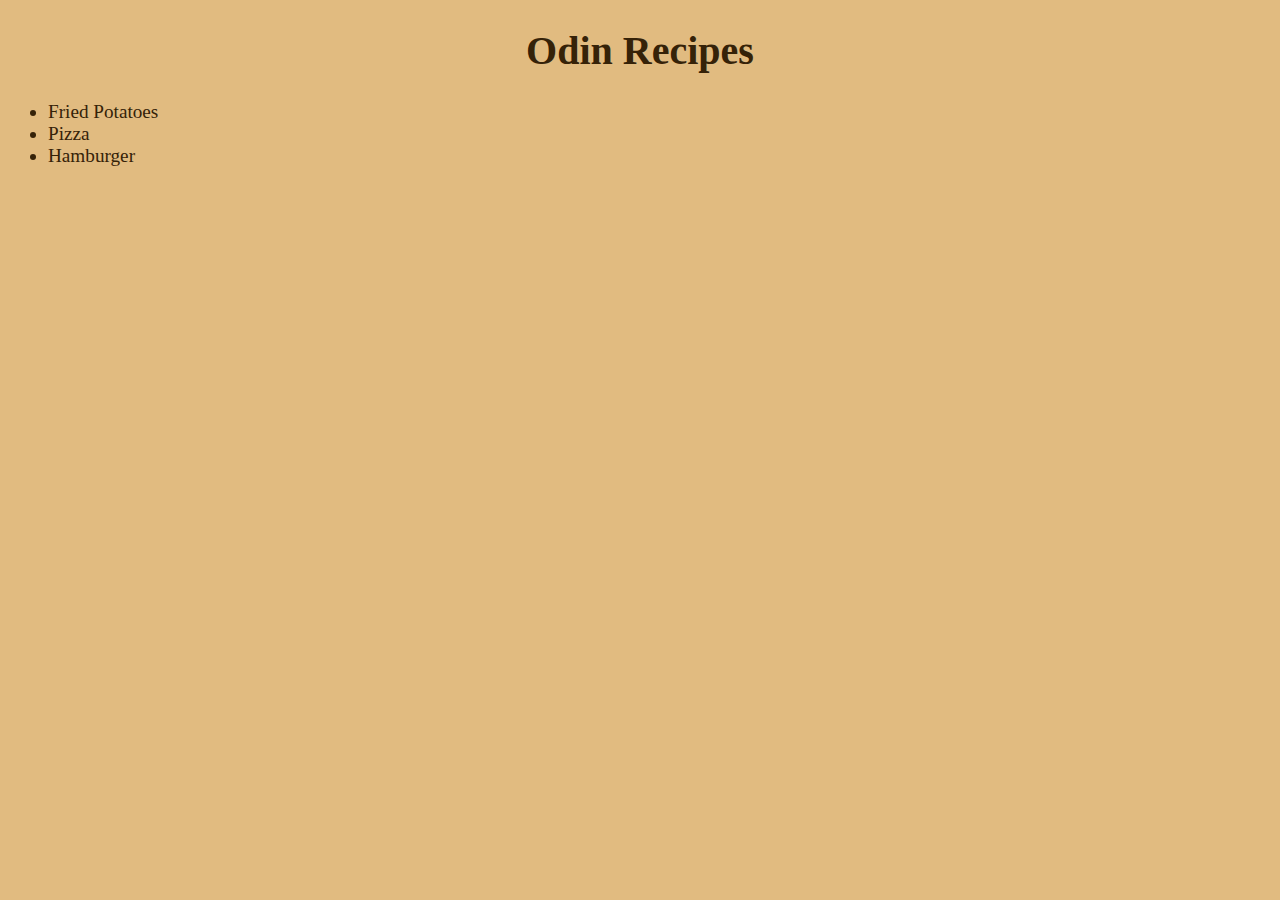
<file: index.html>
<!DOCTYPE html>
<html lang="en">

<head>
    <meta charset="UTF-8">
    <meta http-equiv="X-UA-Compatible" content="IE=edge">
    <meta name="viewport" content="width=device-width, initial-scale=1.0">
    <title>Odin Recipes</title>
    <link rel="stylesheet" href="./style.css">
</head>

<body>
    <h1>Odin Recipes</h1>
    <ul class="recipes-container">
        <li><a href="./recipes/fried-potatoes.html">Fried Potatoes</a></li>
        <li><a href="./recipes/pizza.html">Pizza</a></li>
        <li><a href="./recipes/hamburger.html">Hamburger</a></li>
    </ul>
</body>

</html>
</file>
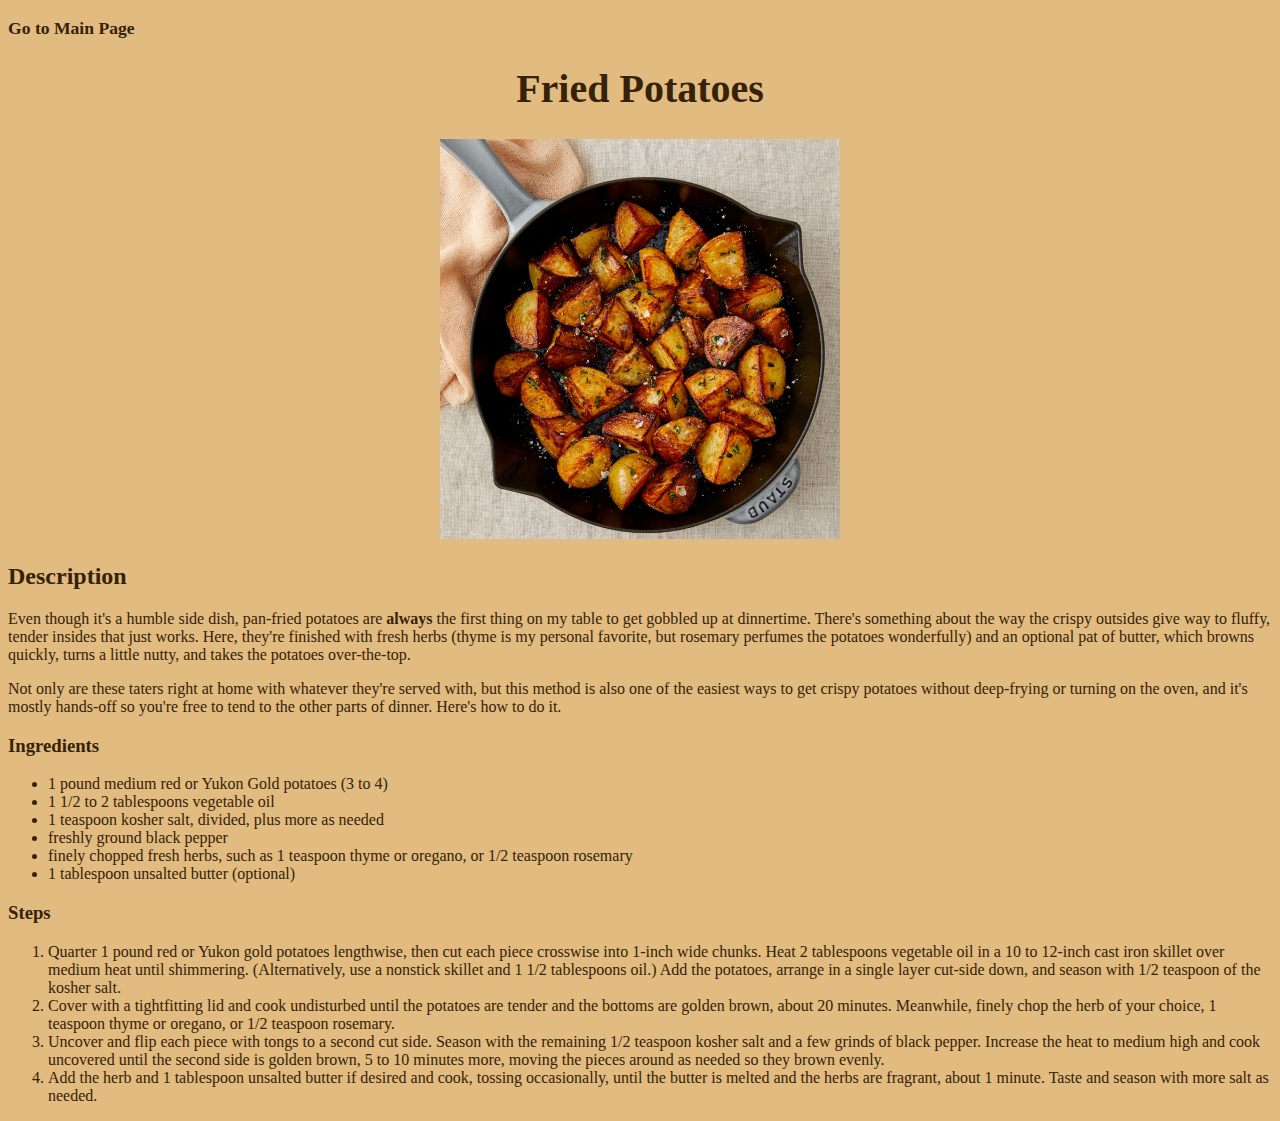
<file: recipes/fried-potatoes.html>
<!DOCTYPE html>
<html lang="en">

<head>
    <meta charset="UTF-8">
    <meta http-equiv="X-UA-Compatible" content="IE=edge">
    <meta name="viewport" content="width=device-width, initial-scale=1.0">
    <title>Fried Potatoes</title>
    <link rel="stylesheet" href="../style.css">
</head>

<body>
    <a href="../index.html">
        <p class="back">Go to Main Page</p>
    </a>
    <h1>Fried Potatoes</h1>

    <div class="center">
        <img src="../img/potato.jpeg" alt="fried-potatoes">
    </div>

    <h2>Description</h2>
    <p>Even though it's a humble side dish, pan-fried potatoes are <strong>always</strong> the first thing on my table
        to get gobbled up
        at dinnertime. There's something about the way the crispy outsides give way to fluffy, tender insides that just
        works. Here, they're finished with fresh herbs (thyme is my personal favorite, but rosemary perfumes the
        potatoes wonderfully) and an optional pat of butter, which browns quickly, turns a little nutty, and takes the
        potatoes over-the-top.</p>
    <p>Not only are these taters right at home with whatever they're served with, but this method is also one of the
        easiest ways to get crispy potatoes without deep-frying or turning on the oven, and it's mostly hands-off so
        you're free to tend to the other parts of dinner. Here's how to do it.
    </p>

    <h3>Ingredients</h3>
    <ul>
        <li>1 pound medium red or Yukon Gold potatoes (3 to 4)</li>
        <li>1 1/2 to 2 tablespoons vegetable oil</li>
        <li>1 teaspoon kosher salt, divided, plus more as needed</li>
        <li>freshly ground black pepper</li>
        <li>finely chopped fresh herbs, such as 1 teaspoon thyme or oregano, or 1/2 teaspoon rosemary</li>
        <li>1 tablespoon unsalted butter (optional)</li>
    </ul>

    <h3>Steps</h3>
    <ol>
        <li>Quarter 1 pound red or Yukon gold potatoes lengthwise, then cut each piece crosswise into 1-inch wide
            chunks. Heat 2 tablespoons vegetable oil in a 10 to 12-inch cast iron skillet over medium heat until
            shimmering. (Alternatively, use a nonstick skillet and 1 1/2 tablespoons oil.) Add the potatoes, arrange in
            a single layer cut-side down, and season with 1/2 teaspoon of the kosher salt.</li>
        <li>Cover with a tightfitting lid and cook undisturbed until the potatoes are tender and the bottoms are golden
            brown, about 20 minutes. Meanwhile, finely chop the herb of your choice, 1 teaspoon thyme or oregano, or 1/2
            teaspoon rosemary.
        </li>
        <li>Uncover and flip each piece with tongs to a second cut side. Season with the remaining 1/2 teaspoon kosher
            salt and a few grinds of black pepper. Increase the heat to medium high and cook uncovered until the second
            side is golden brown, 5 to 10 minutes more, moving the pieces around as needed so they brown evenly.
        </li>
        <li>Add the herb and 1 tablespoon unsalted butter if desired and cook, tossing occasionally, until the butter is
            melted and the herbs are fragrant, about 1 minute. Taste and season with more salt as needed.</li>
    </ol>

</body>

</html>
</file>
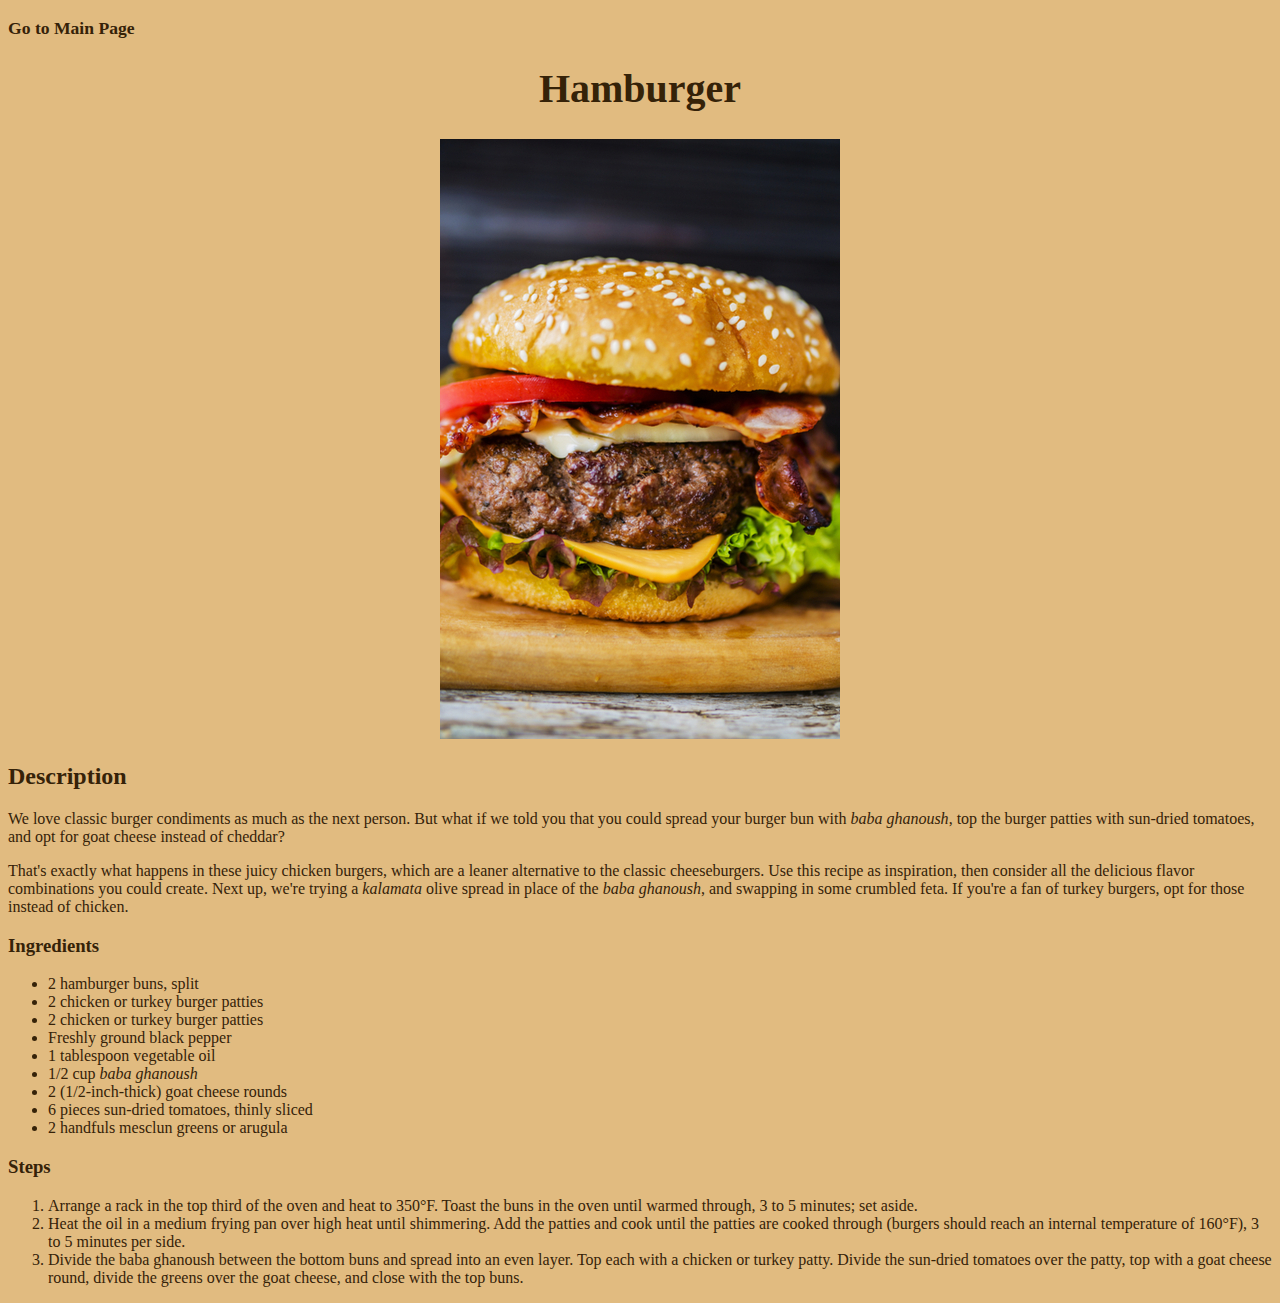
<file: recipes/hamburger.html>
<!DOCTYPE html>
<html lang="en">

<head>
    <meta charset="UTF-8">
    <meta http-equiv="X-UA-Compatible" content="IE=edge">
    <meta name="viewport" content="width=device-width, initial-scale=1.0">
    <title>Hamburger</title>
    <link rel="stylesheet" href="../style.css">
</head>

<body>
    <a href="../index.html">
        <p class="back">Go to Main Page</p>
    </a>
    <h1>Hamburger</h1>
    <div class="center">
        <img src="../img/hamburger.jpg" alt="Hamburger">
    </div>

    <h2>Description</h2>
    <p>We love classic burger condiments as much as the next person. But what if we told you that you could spread your
        burger bun with <em>baba ghanoush</em>, top the burger patties with sun-dried tomatoes, and opt for goat cheese
        instead
        of cheddar?</p>
    <p>That's exactly what happens in these juicy chicken burgers, which are a leaner alternative to the classic
        cheeseburgers. Use this recipe as inspiration, then consider all the delicious flavor combinations you could
        create. Next up, we're trying a <em>kalamata</em> olive spread in place of the <em>baba ghanoush</em>, and
        swapping in some crumbled feta. If you're a fan of turkey burgers, opt for those instead of chicken.
    </p>

    <h3>Ingredients</h3>
    <ul>
        <li>2 hamburger buns, split</li>
        <li>2 chicken or turkey burger patties</li>
        <li>2 chicken or turkey burger patties</li>
        <li>Freshly ground black pepper</li>
        <li>1 tablespoon vegetable oil</li>
        <li>1/2 cup <em>baba ghanoush</em></li>
        <li>2 (1/2-inch-thick) goat cheese rounds</li>
        <li>6 pieces sun-dried tomatoes, thinly sliced</li>
        <li>2 handfuls mesclun greens or arugula</li>
    </ul>

    <h3>Steps</h3>
    <ol>
        <li>Arrange a rack in the top third of the oven and heat to 350°F. Toast the buns in the oven until warmed
            through, 3 to 5 minutes; set aside.
        </li>
        <li>Heat the oil in a medium frying pan over high heat until shimmering. Add the patties and cook until the
            patties are cooked through (burgers should reach an internal temperature of 160°F), 3 to 5 minutes per side.
        </li>
        <li>Divide the baba ghanoush between the bottom buns and spread into an even layer. Top each with a chicken or
            turkey patty. Divide the sun-dried tomatoes over the patty, top with a goat cheese round, divide the greens
            over the goat cheese, and close with the top buns.
        </li>
    </ol>

</body>

</html>
</file>
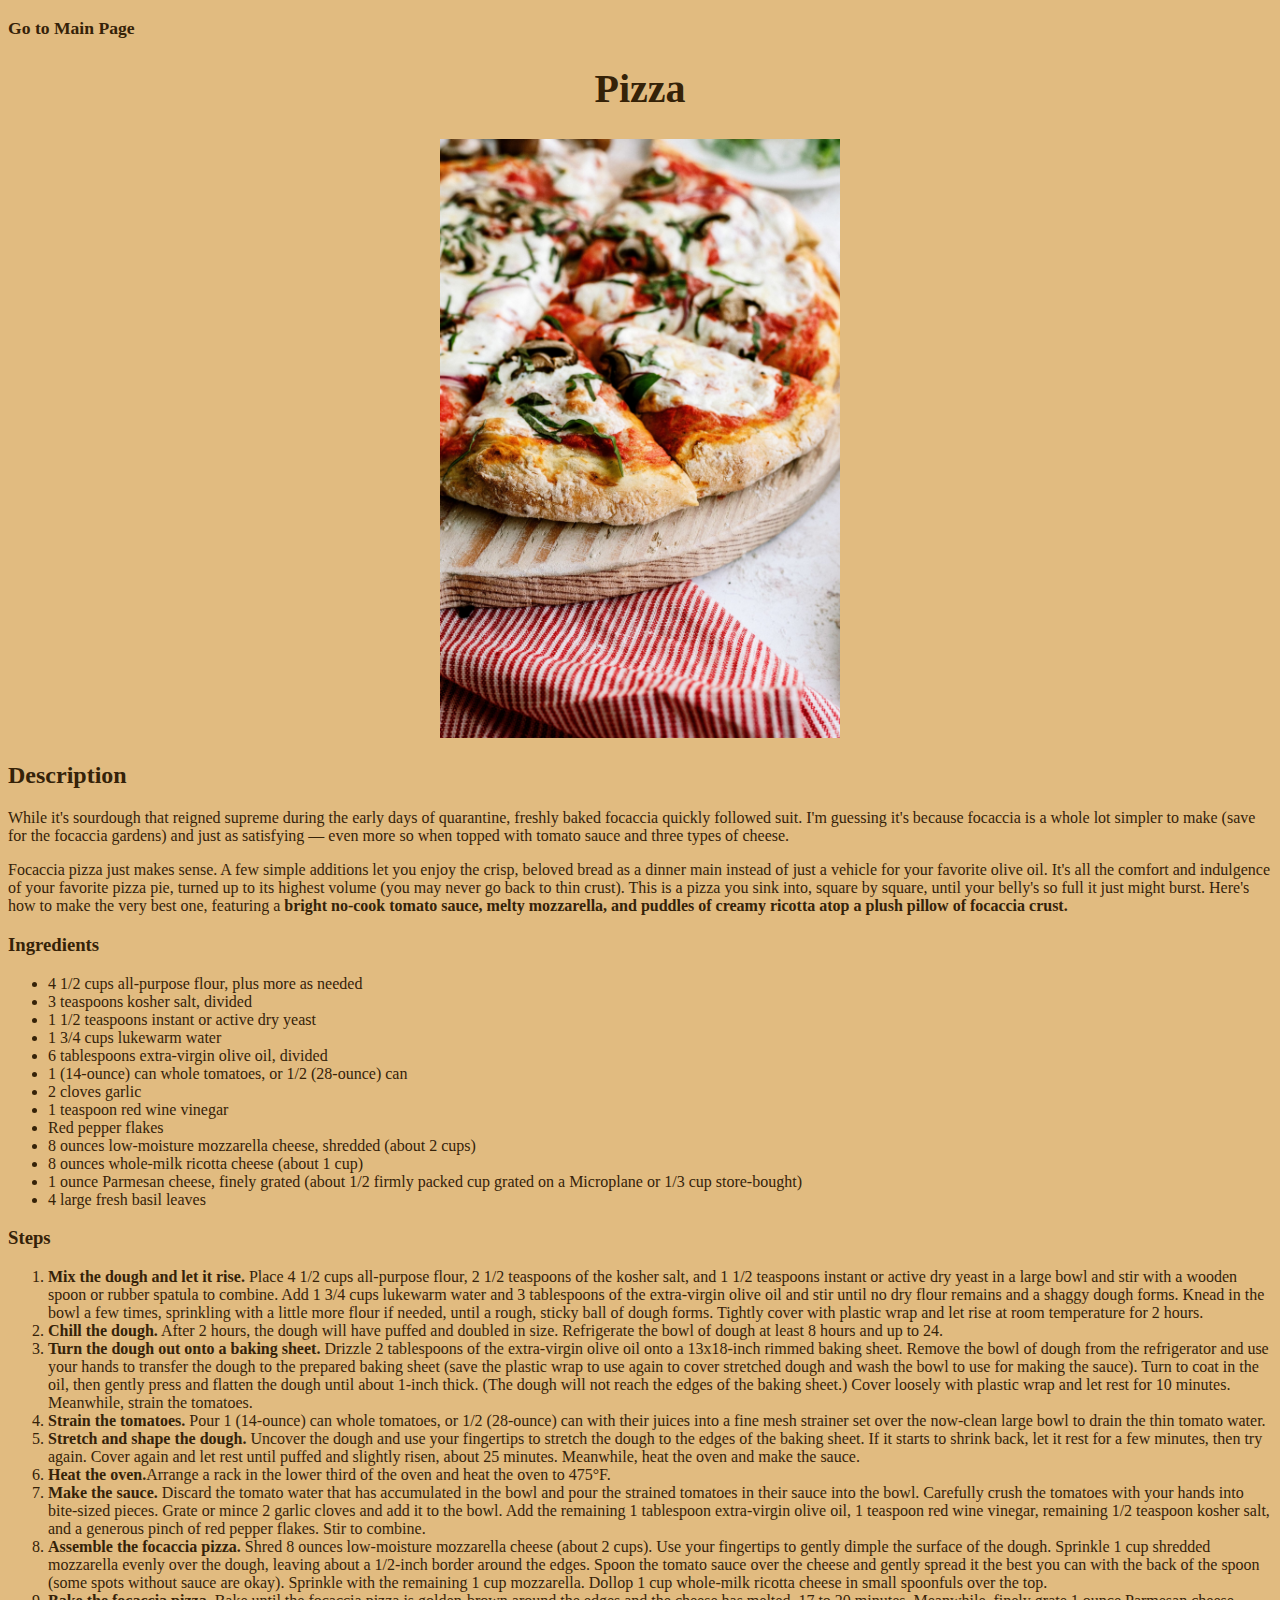
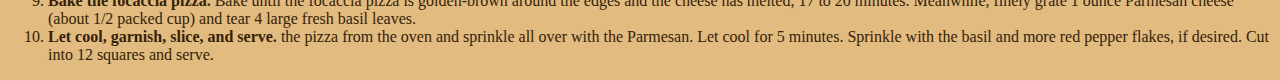
<file: recipes/pizza.html>
<!DOCTYPE html>
<html lang="en">

<head>
    <meta charset="UTF-8">
    <meta http-equiv="X-UA-Compatible" content="IE=edge">
    <meta name="viewport" content="width=device-width, initial-scale=1.0">
    <title>Pizza</title>
    <link rel="stylesheet" href="../style.css">
</head>

<body>
    <a href="../index.html">
        <p class="back">Go to Main Page</p>
    </a>
    <h1>Pizza</h1>

    <div class="center">
        <img src="../img/pizza.jpg" alt="pizza">
    </div>

    <h2>Description</h2>
    <p>While it's sourdough that reigned supreme during the early days of quarantine, freshly baked focaccia quickly
        followed suit. I'm guessing it's because focaccia is a whole lot simpler to make (save for the focaccia gardens)
        and just as satisfying — even more so when topped with tomato sauce and three types of cheese.</p>
    <p>Focaccia pizza just makes sense. A few simple additions let you enjoy the crisp, beloved bread as a dinner main
        instead of just a vehicle for your favorite olive oil. It's all the comfort and indulgence of your favorite
        pizza pie, turned up to its highest volume (you may never go back to thin crust). This is a pizza you sink into,
        square by square, until your belly's so full it just might burst. Here's how to make the very best one,
        featuring a <strong>bright no-cook tomato sauce, melty mozzarella, and puddles of creamy ricotta atop a plush
            pillow of focaccia crust.</strong>
    </p>

    <h3>Ingredients</h3>
    <ul>
        <li>4 1/2 cups all-purpose flour, plus more as needed</li>
        <li>3 teaspoons kosher salt, divided</li>
        <li>1 1/2 teaspoons instant or active dry yeast</li>
        <li>1 3/4 cups lukewarm water</li>
        <li>6 tablespoons extra-virgin olive oil, divided</li>
        <li>1 (14-ounce) can whole tomatoes, or 1/2 (28-ounce) can</li>
        <li>2 cloves garlic</li>
        <li>1 teaspoon red wine vinegar</li>
        <li>Red pepper flakes</li>
        <li>8 ounces low-moisture mozzarella cheese, shredded (about 2 cups)</li>
        <li>8 ounces whole-milk ricotta cheese (about 1 cup)</li>
        <li>1 ounce Parmesan cheese, finely grated (about 1/2 firmly packed cup grated on a Microplane or 1/3 cup
            store-bought)</li>
        <li>4 large fresh basil leaves</li>
    </ul>

    <h3>Steps</h3>
    <ol>
        <li><strong>Mix the dough and let it rise.</strong> Place 4 1/2 cups all-purpose flour, 2 1/2 teaspoons of the
            kosher salt, and
            1 1/2 teaspoons instant or active dry yeast in a large bowl and stir with a wooden spoon or rubber spatula
            to combine. Add 1 3/4 cups lukewarm water and 3 tablespoons of the extra-virgin olive oil and stir until no
            dry flour remains and a shaggy dough forms. Knead in the bowl a few times, sprinkling with a little more
            flour if needed, until a rough, sticky ball of dough forms. Tightly cover with plastic wrap and let rise at
            room temperature for 2 hours.</li>
        <li><strong>Chill the dough.</strong> After 2 hours, the dough will have puffed and doubled in size. Refrigerate
            the bowl of
            dough at least 8 hours and up to 24.
        </li>
        <li><strong>Turn the dough out onto a baking sheet.</strong> Drizzle 2 tablespoons of the extra-virgin olive oil
            onto a
            13x18-inch rimmed baking sheet. Remove the bowl of dough from the refrigerator and use your hands to
            transfer the dough to the prepared baking sheet (save the plastic wrap to use again to cover stretched dough
            and wash the bowl to use for making the sauce). Turn to coat in the oil, then gently press and flatten the
            dough until about 1-inch thick. (The dough will not reach the edges of the baking sheet.) Cover loosely with
            plastic wrap and let rest for 10 minutes. Meanwhile, strain the tomatoes.
        </li>
        <li><strong>Strain the tomatoes.</strong> Pour 1 (14-ounce) can whole tomatoes, or 1/2 (28-ounce) can with their
            juices into a
            fine mesh strainer set over the now-clean large bowl to drain the thin tomato water.
        </li>
        <li><strong>Stretch and shape the dough.</strong> Uncover the dough and use your fingertips to stretch the dough
            to the edges of
            the baking sheet. If it starts to shrink back, let it rest for a few minutes, then try again. Cover again
            and let rest until puffed and slightly risen, about 25 minutes. Meanwhile, heat the oven and make the sauce.
        </li>
        <li><strong>Heat the oven.</strong>Arrange a rack in the lower third of the oven and heat the oven to 475°F.
        </li>
        <li><strong>Make the sauce.</strong> Discard the tomato water that has accumulated in the bowl and pour the
            strained tomatoes in
            their sauce into the bowl. Carefully crush the tomatoes with your hands into bite-sized pieces. Grate or
            mince 2 garlic cloves and add it to the bowl. Add the remaining 1 tablespoon extra-virgin olive oil, 1
            teaspoon red wine vinegar, remaining 1/2 teaspoon kosher salt, and a generous pinch of red pepper flakes.
            Stir to combine.
        </li>
        <li><strong>Assemble the focaccia pizza.</strong> Shred 8 ounces low-moisture mozzarella cheese (about 2 cups).
            Use your
            fingertips to gently dimple the surface of the dough. Sprinkle 1 cup shredded mozzarella evenly over the
            dough, leaving about a 1/2-inch border around the edges. Spoon the tomato sauce over the cheese and gently
            spread it the best you can with the back of the spoon (some spots without sauce are okay). Sprinkle with the
            remaining 1 cup mozzarella. Dollop 1 cup whole-milk ricotta cheese in small spoonfuls over the top.
        </li>
        <li><strong>Bake the focaccia pizza.</strong> Bake until the focaccia pizza is golden-brown around the edges and
            the cheese has
            melted, 17 to 20 minutes. Meanwhile, finely grate 1 ounce Parmesan cheese (about 1/2 packed cup) and tear 4
            large fresh basil leaves.
        </li>
        <li><strong>Let cool, garnish, slice, and serve.</strong> the pizza from the oven and sprinkle all over with the
            Parmesan.
            Let cool for 5 minutes. Sprinkle with the basil and more red pepper flakes, if desired. Cut into 12 squares
            and serve.
        </li>
    </ol>

</body>

</html>
</file>
<file: style.css>
body {
  background-color: #E1BB80;
  color: #352208;
  font-family: 'Times New Roman', Times, serif;
}

h1 {
  text-align: center;
  font-size: 2.5rem;
}

ul.recipes-container {
  font-size: 1.2rem;
}

a {
  text-decoration: none;
  color: inherit;
}

.center {
  text-align: center;
}

img {
    height: auto;
    width: 400px;
}

.back {
    font-size: 1.1rem;
    font-weight: bold;
}
</file>
